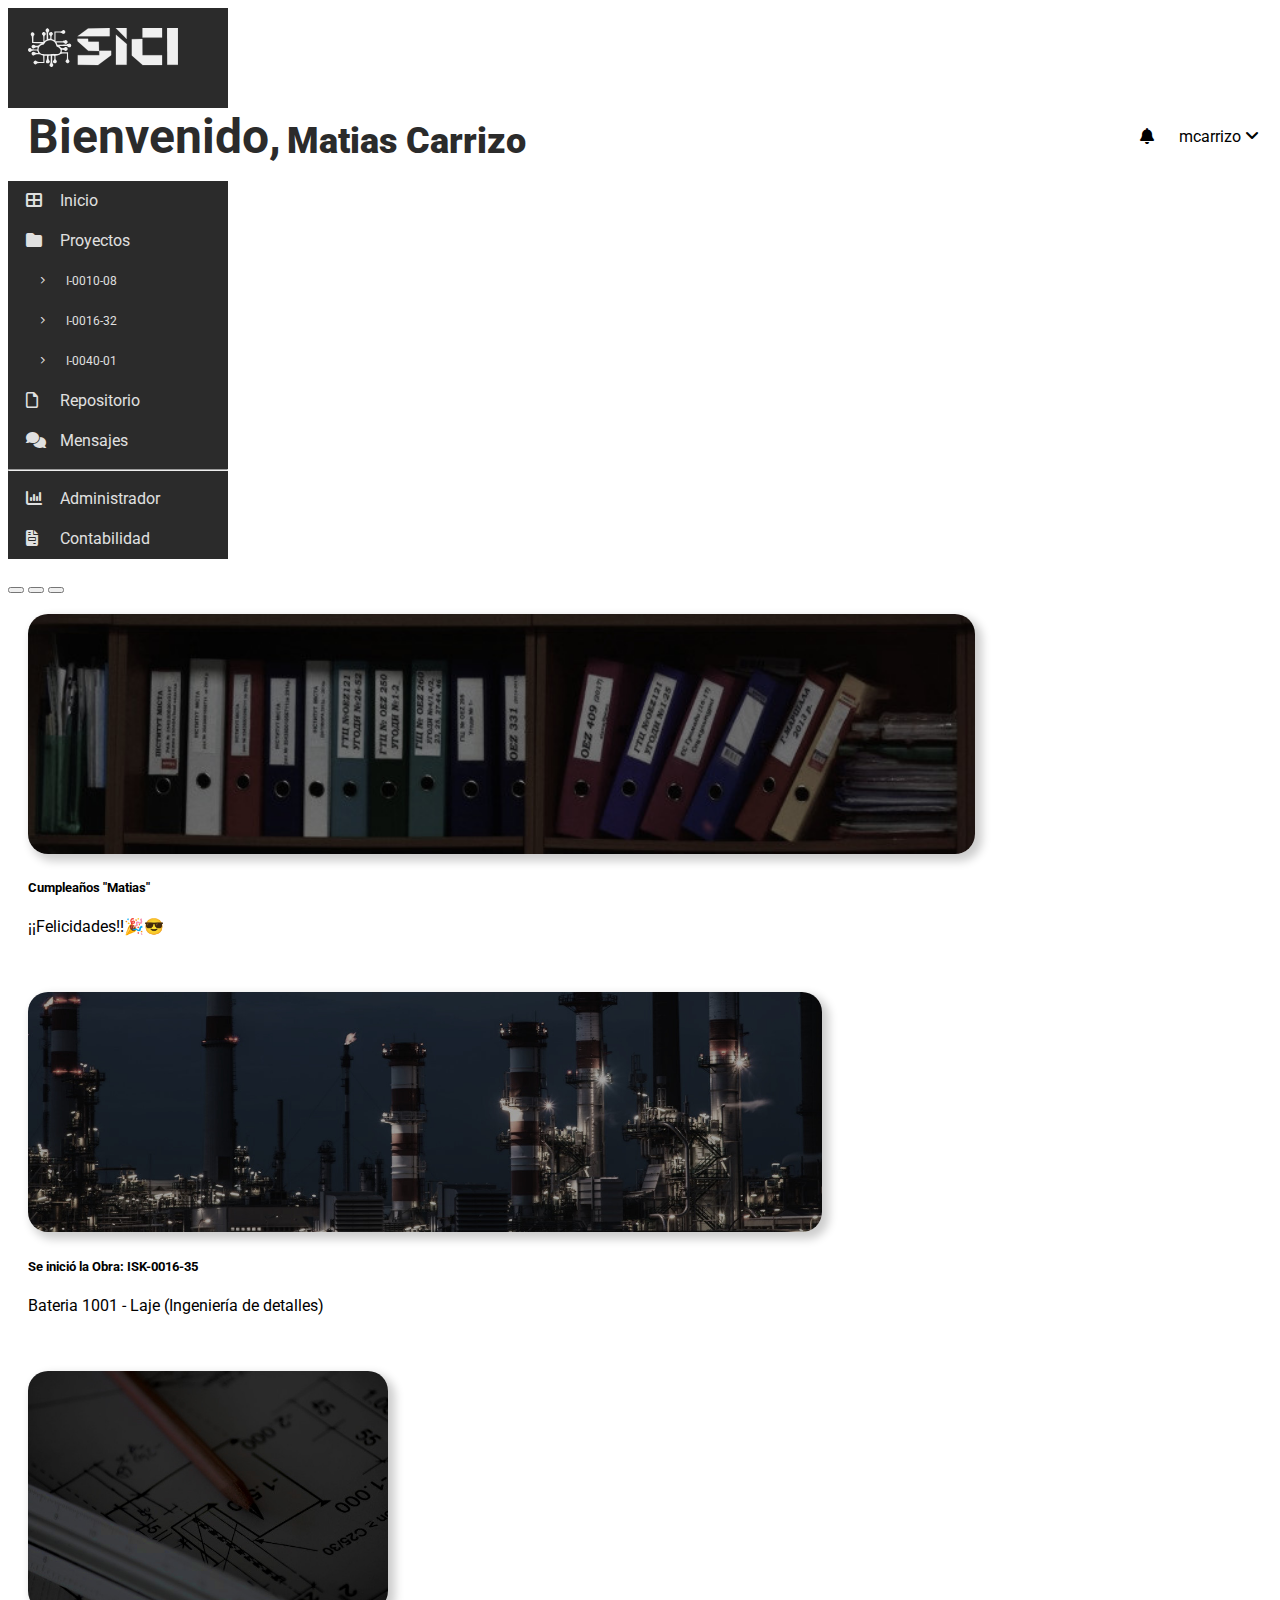
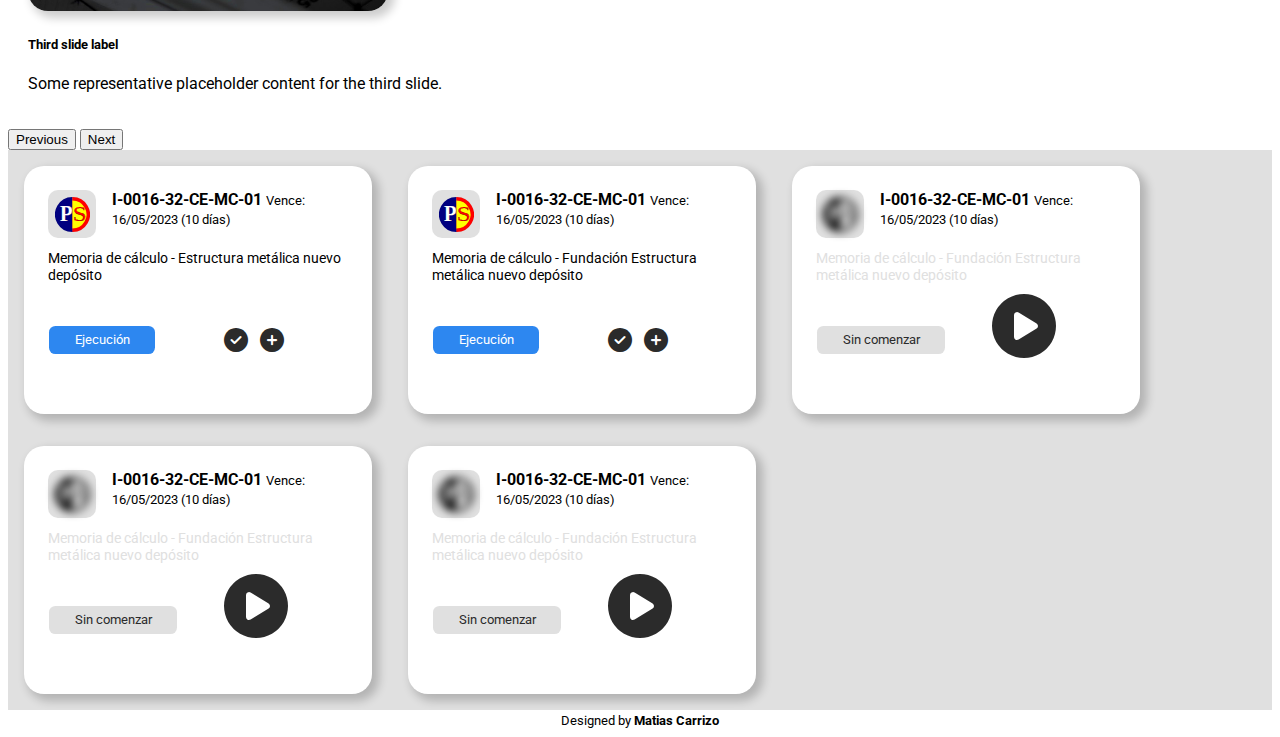
<file: index.html>
<!DOCTYPE html>
<html lang="en">
<head>
    <meta charset="UTF-8">
    <meta http-equiv="X-UA-Compatible" content="IE=edge">
    <meta name="viewport" content="width=device-width, initial-scale=1.0">
    <link rel="preconnect" href="https://fonts.googleapis.com">
    <link rel="preconnect" href="https://fonts.gstatic.com" crossorigin>
    <link href="https://fonts.googleapis.com/css2?family=Roboto:wght@100;300&display=swap" rel="stylesheet">
    <link rel="stylesheet" href="css/all.min.css">    
    <link rel="shortcut icon" href="media/favicon.png" type="image/x-icon">
    <link href="https://cdn.jsdelivr.net/npm/bootstrap@5.3.0/dist/css/bootstrap.min.css" rel="stylesheet" integrity="sha384-9ndCyUaIbzAi2FUVXJi0CjmCapSmO7SnpJef0486qhLnuZ2cdeRhO02iuK6FUUVM" crossorigin="anonymous">
    <link rel="stylesheet" href="./css/estilos.css">

    <title> SiCI | Panel principal </title>
</head>

<body>
    
    <header class="container-fluid">

        <div class="row al-ri">

            <div class="header__logo">
                <div class="header__contenedorLogo pd20">
                    <a href="index.html"><img src="media/Logo.svg" alt="" class="header__img"></a>
                </div>
                                
                <div class="col navMobile">
                    <button class="btn btn-secondary hamburguesa" type="button" data-bs-toggle="dropdown" aria-expanded="false">
                        <i class="fa-solid fa-bars"></i>
                    </button>
                    <ul class="dropdown-menu">
                        <li><a class="dropdown-item" href="#"><li><i class="fa-solid fa-user nav__icon"></i>mcarrizo</a></li>
                        <li><a class="dropdown-item" href="#"><li><i class="fa-solid fa-bell nav__icon"></i>Notificaciones</a></li>
                        <hr>
                        <li><a class="dropdown-item" href="#"><li><i class="fa-solid fa-table-cells-large nav__icon"></i>Inicio</a></li>
                        <li><a class="dropdown-item" href="pages/proyecto.html"><li><i class="fa-solid fa-folder nav__icon"></i>Proyectos</a></li>
                        <li><a class="dropdown-item" href="#"><li><i class="fa-regular fa-file nav__icon"></i>Repositorio</a></li>
                        <li><a class="dropdown-item" href="#"><li><i class="fa-solid fa-comments nav__icon"></i>Mensajes</a></li>
                        <hr>
                        <li><a class="dropdown-item" href="#"><li><i class="fa-solid fa-chart-column nav__icon"></i>Administrador</a></li>
                        <li><a class="dropdown-item" href="#"><li><i class="fa-solid fa-file-invoice nav__icon"></i>Contabilidad</a></li>
                    </ul>
                </div>                
            </div>

            <div class="sobrePanel">
                <div class="saludo" >
                    <h1>Bienvenido,</h1> <h2><b>Matias Carrizo</b></h2>
                </div>

                <div class="usuario">                       
                    <ul>
                        <li><i class="fa-solid fa-bell"></i></li>
                        <li>mcarrizo  <i class="fa-solid fa-angle-down"></i></li>
                    </ul>
                </div>
            </div>
            
        </div>

    </header>

    <main class="container-fluid" >
        <div class="row">
            <div class="navDesktop" >

                <ul class="nav__list">
                    <a href="index.html" class="nav__link"><li><i class="fa-solid fa-table-cells-large nav__icon"></i>Inicio</li></a>
                    <a href="pages/proyecto.html" class="nav__link" ><li><i class="fa-solid fa-folder nav__icon"></i>Proyectos</li></a>
                        <a href="pages/proyecto.html" class="nav__link"><li class="nav__subitems"><i class="fa-solid fa-chevron-right fa-2xs nav__icon"></i>I-0010-08</li></a>
                        <a href="pages/proyecto.html" class="nav__link"><li class="nav__subitems"><i class="fa-solid fa-chevron-right fa-2xs nav__icon"></i>I-0016-32</li></a>
                        <a href="pages/proyecto.html" class="nav__link"><li class="nav__subitems"><i class="fa-solid fa-chevron-right fa-2xs nav__icon"></i>I-0040-01</li></a>
                    <a href="pages/repositorio.html" class="nav__link"><li><i class="fa-regular fa-file nav__icon"></i>Repositorio</li></a>
                    <a href="pages/mensajeria.html" class="nav__link"><li><i class="fa-solid fa-comments nav__icon"></i>Mensajes</li></a>
                    <hr>
                    <a href="" class="nav__link"><li><i class="fa-solid fa-chart-column nav__icon"></i>Administrador</li></a>
                    <a href="" class="nav__link"><li><i class="fa-solid fa-file-invoice nav__icon"></i>Contabilidad</li></a>
                </ul>
                

            </div>
            <div class="col" >
                <div class="row" >
                    <div id="carouselExampleCaptions" class="carousel slide col-lg-8 col-md-8">
                        <div class="carousel-indicators">
                          <button type="button" data-bs-target="#carouselExampleCaptions" data-bs-slide-to="0" class="active" aria-current="true" aria-label="Slide 1"></button>
                          <button type="button" data-bs-target="#carouselExampleCaptions" data-bs-slide-to="1" aria-label="Slide 2"></button>
                          <button type="button" data-bs-target="#carouselExampleCaptions" data-bs-slide-to="2" aria-label="Slide 3"></button>
                        </div>
                        <div class="carousel-inner">
                          <div class="carousel-item active">
                            <img src="./media/repoback.jpg  " class="d-block w-100" alt="...">
                            <div class="carousel-caption d-none d-md-block">
                              <h5>Cumpleaños "Matias"</h5>
                              <p>¡¡Felicidades!!🎉😎</p>
                            </div>
                          </div>
                          <div class="carousel-item">
                            <img src="./media/avisaroback.jpg" class="d-block w-100" alt="...">
                            <div class="carousel-caption d-none d-md-block">
                                <h5>Se inició la Obra: ISK-0016-35</h5>
                                <p>Bateria 1001 - Laje (Ingeniería de detalles) </p>
                            </div>
                          </div>
                          <div class="carousel-item">
                            <img src="./media/docs.jpg" class="d-block w-100" alt="...">
                            <div class="carousel-caption d-none d-md-block">
                              <h5>Third slide label</h5>
                              <p>Some representative placeholder content for the third slide.</p>
                            </div>
                          </div>
                        </div>
                        <button class="carousel-control-prev" type="button" data-bs-target="#carouselExampleCaptions" data-bs-slide="prev">
                          <span class="carousel-control-prev-icon" aria-hidden="true"></span>
                          <span class="visually-hidden">Previous</span>
                        </button>
                        <button class="carousel-control-next" type="button" data-bs-target="#carouselExampleCaptions" data-bs-slide="next">
                          <span class="carousel-control-next-icon" aria-hidden="true"></span>
                          <span class="visually-hidden">Next</span>
                        </button>
                      </div>
                </div>

                <div class="row tarjetero">
                
                    <div class="tarjeta ejec ">
                        <a href="pages/documento.html"> 
                            <div class="encabezado">
                                <div class="icono">
                                    <img src="media/PecomShell.svg" alt="" >
                                </div>
                                <b> I-0016-32-CE-MC-01</b>
                                <small>Vence: 16/05/2023 (10 días) </small>
                            </div>                    
                            <p>Memoria de cálculo - Estructura metálica nuevo depósito</p>
                        </a>
                        <h6 class="ejecucion">Ejecución</h6>
                        <div class="botones">
                            <a href="" title="Asignar HH"><i class="fa-solid fa-circle-plus"></i></a>
                            <a href="" title="Entregar Tarea"><i class="fa-solid fa-circle-check"></i></a>
                        </div>  
                    </div>           
    
                    <div class="tarjeta ejec ">
                        <a href="pages/documento.html">
                            <div class="encabezado">
                                <div class="icono">
                                    <img src="media/PecomShell.svg" alt="" >
                                </div>
                                <b> I-0016-32-CE-MC-01</b>
                                <small>Vence: 16/05/2023 (10 días) </small>
                            </div>
                            <p>Memoria de cálculo - Fundación Estructura metálica nuevo depósito</p>
                        </a>
                        <h6 class="ejecucion">Ejecución</h6>
                        <div class="botones">
                            <a href="" title="Asignar HH"><i class="fa-solid fa-circle-plus"></i></a>
                            <a href="" title="Entregar Tarea"><i class="fa-solid fa-circle-check"></i></a>
                        </div>  
                    </div>    
    
                    <div class="tarjeta sc ">
                        <a href="pages/documento.html">
                            <div class="encabezado">
                                <div class="icono">
                                    <img src="media/PecomShell.svg" alt="" >
                                </div>
                                <b> I-0016-32-CE-MC-01</b>
                                <small>Vence: 16/05/2023 (10 días) </small>
                            </div>
                            <p>Memoria de cálculo - Fundación Estructura metálica nuevo depósito</p>
                        </a>
                        <h6 class="sinComenzar">Sin comenzar</h6>
                        <a href="" title="Comenzar Tarea"><i class="fa-solid fa-circle-play"></i></a>
                    </div>
    
                    <div class="tarjeta sc ">
                        <a href="pages/documento.html">
                            <div class="encabezado">
                                <div class="icono">
                                    <img src="media/PecomShell.svg" alt="" >
                                </div>
                                <b> I-0016-32-CE-MC-01</b>
                                <small>Vence: 16/05/2023 (10 días) </small>
                            </div>
                            <p>Memoria de cálculo - Fundación Estructura metálica nuevo depósito</p>
                        </a>
                        <h6 class="sinComenzar">Sin comenzar</h6>
                        <a href="" title="Comenzar Tarea"><i class="fa-solid fa-circle-play"></i></a>
                    </div>
    
                    <div class="tarjeta sc ">
                        <a href="pages/documento.html">
                            <div class="encabezado">
                                <div class="icono">
                                    <img src="media/PecomShell.svg" alt="" >
                                </div>
                                <b> I-0016-32-CE-MC-01</b>
                                <small>Vence: 16/05/2023 (10 días) </small>
                            </div>
                            <p>Memoria de cálculo - Fundación Estructura metálica nuevo depósito</p>
                        </a>
                        <h6 class="sinComenzar">Sin comenzar</h6>
                        <a href="" title="Comenzar Tarea"><i class="fa-solid fa-circle-play"></i></a>
                    </div>

                </div>              
            </div>
        </div>

    </main>

    <footer class="container-fluid" >
        <div class="row">
            <div class="col-4">
                <small> Designed by <b> Matias Carrizo </b></small>
            </div>
        </div>
    </footer>

    <script src="https://cdn.jsdelivr.net/npm/bootstrap@5.3.0/dist/js/bootstrap.bundle.min.js" integrity="sha384-geWF76RCwLtnZ8qwWowPQNguL3RmwHVBC9FhGdlKrxdiJJigb/j/68SIy3Te4Bkz" crossorigin="anonymous"></script>

</body>

</html>
</file>
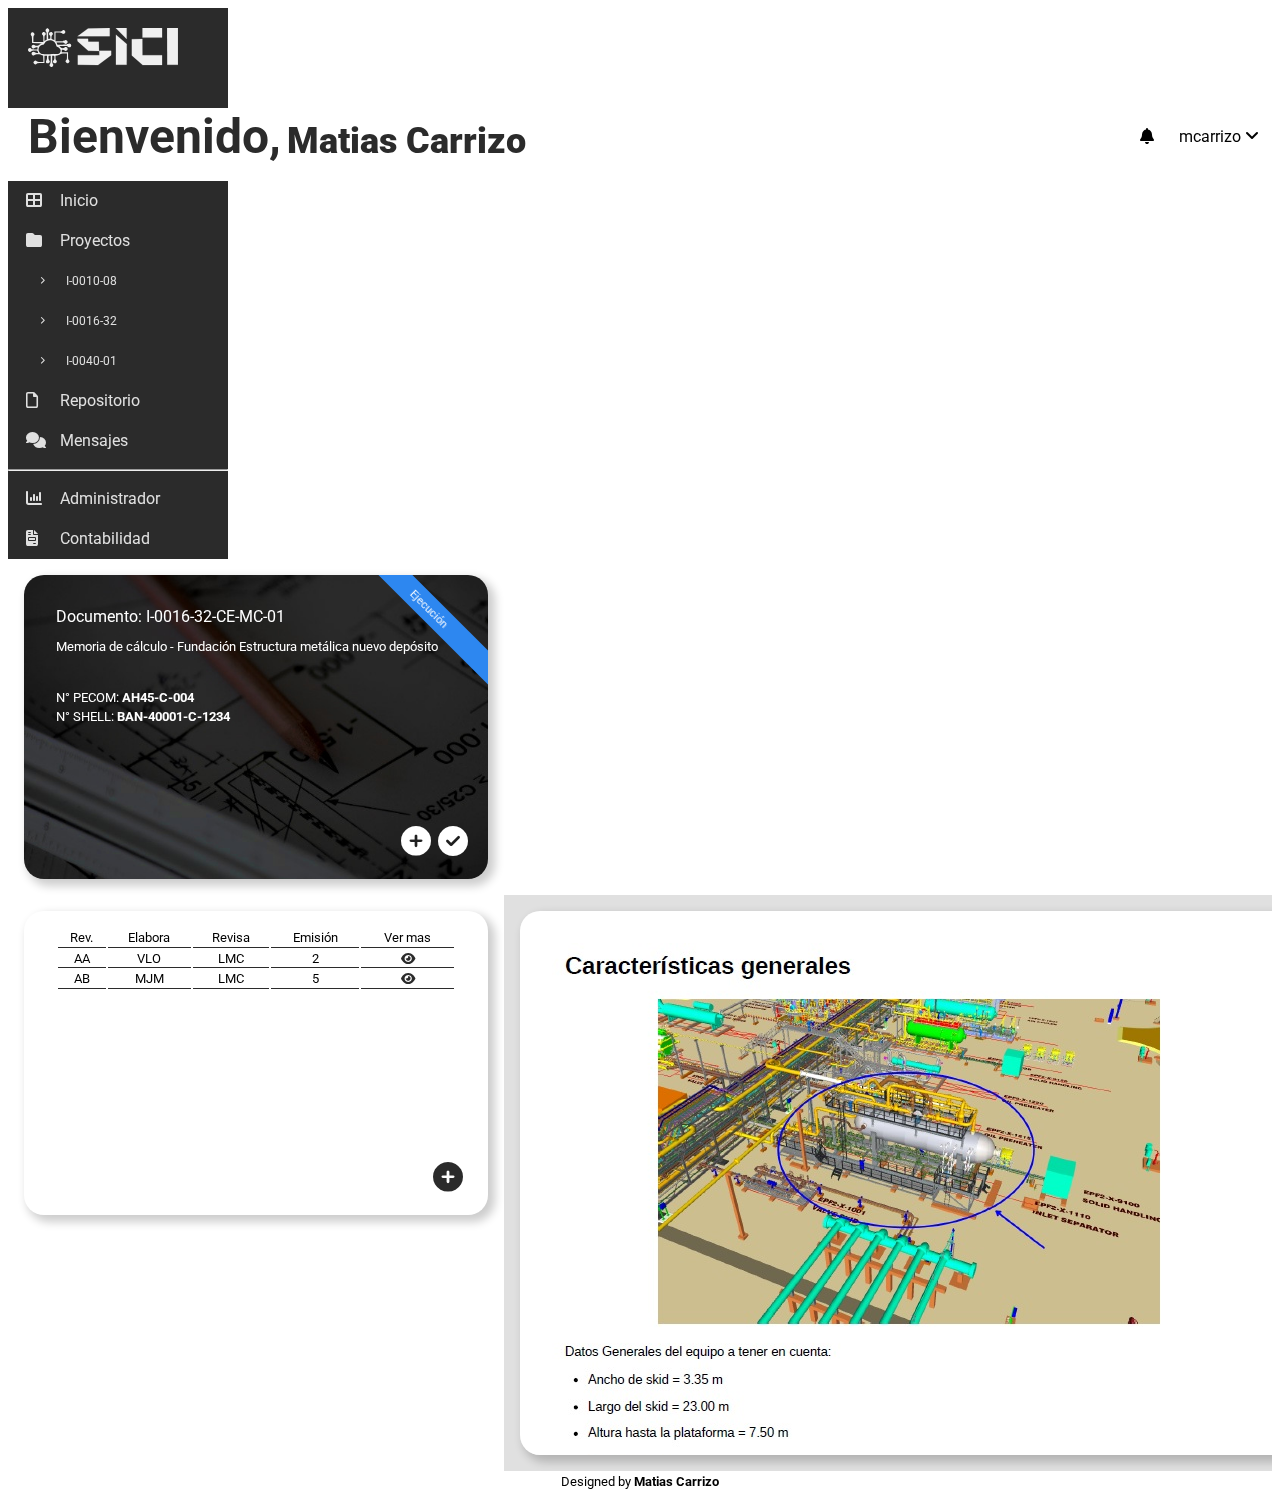
<file: pages/documento.html>
<!DOCTYPE html>
<html lang="en">
<head>
    <meta charset="UTF-8">
    <meta http-equiv="X-UA-Compatible" content="IE=edge">
    <meta name="viewport" content="width=device-width, initial-scale=1.0">
    <link rel="preconnect" href="https://fonts.googleapis.com">
    <link rel="preconnect" href="https://fonts.gstatic.com" crossorigin>
    <link href="https://fonts.googleapis.com/css2?family=Roboto:wght@100;300&display=swap" rel="stylesheet">
    <link rel="stylesheet" href="../css/all.min.css">    
    <link rel="shortcut icon" href="../media/favicon.png" type="image/x-icon">
    <link href="https://cdn.jsdelivr.net/npm/bootstrap@5.3.0/dist/css/bootstrap.min.css" rel="stylesheet" integrity="sha384-9ndCyUaIbzAi2FUVXJi0CjmCapSmO7SnpJef0486qhLnuZ2cdeRhO02iuK6FUUVM" crossorigin="anonymous">
    <link rel="stylesheet" href="../css/estilos.css">

    <title> SiCI | Documento </title>
</head>
<body>
    
    <header class="container-fluid">

        <div class="row al-ri">

            <div class="header__logo">
                <div class="header__contenedorLogo pd20">
                    <a href="../index.html"><img src="../media/Logo.svg" alt="" class="header__img"></a>
                </div>
                                
                <div class="col navMobile">
                    <button class="btn btn-secondary hamburguesa" type="button" data-bs-toggle="dropdown" aria-expanded="false">
                        <i class="fa-solid fa-bars"></i>
                    </button>
                    <ul class="dropdown-menu">
                        <li><a class="dropdown-item" href="#"><li><i class="fa-solid fa-user nav__icon"></i>mcarrizo</a></li>
                        <li><a class="dropdown-item" href="#"><li><i class="fa-solid fa-bell nav__icon"></i>Notificaciones</a></li>
                        <hr>
                        <li><a class="dropdown-item" href="../index.html"><li><i class="fa-solid fa-table-cells-large nav__icon"></i>Inicio</a></li>
                        <li><a class="dropdown-item" href="proyecto.html"><li><i class="fa-solid fa-folder nav__icon"></i>Proyectos</a></li>
                        <li><a class="dropdown-item" href=""><li><i class="fa-regular fa-file nav__icon"></i>Repositorio</a></li>
                        <li><a class="dropdown-item" href=""><li><i class="fa-solid fa-comments nav__icon"></i>Mensajes</a></li>
                        <hr>
                        <li><a class="dropdown-item" href="#"><li><i class="fa-solid fa-chart-column nav__icon"></i>Administrador</a></li>
                        <li><a class="dropdown-item" href="#"><li><i class="fa-solid fa-file-invoice nav__icon"></i>Contabilidad</a></li>
                    </ul>
                </div>
                
            </div>

            <div class="sobrePanel">
                <div class="saludo" >
                    <h1>Bienvenido,</h1> <h2><b>Matias Carrizo</b></h2>
                </div>

                <div class="usuario">                       
                    <ul>
                        <li><i class="fa-solid fa-bell"></i></li>
                        <li>mcarrizo  <i class="fa-solid fa-angle-down"></i></li>
                    </ul>
                </div>
            </div>
            
        </div>

    </header>

    <main class="container-fluid" >
        <div class="row">
            <div class="navDesktop" >
                <ul class="nav__list">
                    <a href="../index.html" class="nav__link"><li><i class="fa-solid fa-table-cells-large nav__icon"></i>Inicio</li></a>
                    <a href="proyecto.html" class="nav__link" ><li><i class="fa-solid fa-folder nav__icon"></i>Proyectos</li></a>
                        <a href="proyecto.html" class="nav__link"><li class="nav__subitems"><i class="fa-solid fa-chevron-right fa-2xs nav__icon"></i>I-0010-08</li></a>
                        <a href="proyecto.html" class="nav__link"><li class="nav__subitems"><i class="fa-solid fa-chevron-right fa-2xs nav__icon"></i>I-0016-32</li></a>
                        <a href="proyecto.html" class="nav__link"><li class="nav__subitems"><i class="fa-solid fa-chevron-right fa-2xs nav__icon"></i>I-0040-01</li></a>
                    <a href="" class="nav__link"><li><i class="fa-regular fa-file nav__icon"></i>Repositorio</li></a>
                    <a href="" class="nav__link"><li><i class="fa-solid fa-comments nav__icon"></i>Mensajes</li></a>
                    <hr>
                    <a href="" class="nav__link"><li><i class="fa-solid fa-chart-column nav__icon"></i>Administrador</li></a>
                    <a href="" class="nav__link"><li><i class="fa-solid fa-file-invoice nav__icon"></i>Contabilidad</li></a>
                </ul>                

            </div>
            <div class="col" >
                <div class="row informe al-ri" >

                    <div class="documento">
                        Documento: I-0016-32-CE-MC-01 
                        <span class="estado">Ejecución</span>
                        <small> 
                            <p>Memoria de cálculo - Fundación Estructura metálica nuevo depósito</p>
                            <br>                    
                            N° PECOM: <b>AH45-C-004</b>
                            <br>
                            N° SHELL: <b>BAN-40001-C-1234</b>
                        </small>
                        <div class="botones">
                            <a href="" title="Asignar HH"><i class="fa-solid fa-circle-plus"></i></a>
                            <a href="" title="Entregar Tarea"><i class="fa-solid fa-circle-check"></i></a>
                        </div>  
                    </div>

                    <div class="tabla">
                        <table>
                            <tr>
                                <td>Rev.</td>
                                <td>Elabora</td>
                                <td>Revisa</td>
                                <td>Emisión</td>
                                <td>Ver mas</td>
                            </tr>
                            <tr>
                                <td>AA</td>
                                <td>VLO</td>
                                <td>LMC</td>
                                <td>2</td>
                                <td>
                                    <a href="documento.html" title="Ver Detalles"><i class="fa-solid fa-eye"></i></a>
                                </td>
                            </tr>
                            <tr>
                                <td>AB</td>
                                <td>MJM</td>
                                <td>LMC</td>
                                <td>5</td>
                                <td>
                                    <a href="documento.html" title="Ver Detalles"><i class="fa-solid fa-eye"></i></a>
                                </td>
                            </tr>    
    
                        </table>
                        <div class="botones">
                            <a href="" title="Agregar Revisión"><i class="fa-solid fa-circle-plus"></i></a>
                        </div>  
                    </div>                 
                </div>

                <div class="row tarjetero">                
                    <div class="datosDoc">
                        <img src="../media/ejemploDoc.jpg" alt="">
                    </div>
                </div>     
            </div>
        </div>

    </main>

    <footer class="container-fluid" >
        <div class="row">
            <div class="col-4">
                <small> Designed by <b> Matias Carrizo </b></small>
            </div>
        </div>

    </footer>

    <script src="https://cdn.jsdelivr.net/npm/bootstrap@5.3.0/dist/js/bootstrap.bundle.min.js" integrity="sha384-geWF76RCwLtnZ8qwWowPQNguL3RmwHVBC9FhGdlKrxdiJJigb/j/68SIy3Te4Bkz" crossorigin="anonymous"></script>

</body>

</html>
</file>
<file: css/estilos.css>
html{
    font-family: 'Roboto', sans-serif;
    --base-oscuro: #2b2b2b;
    --base-claro: #e0e0e0;
    --enfacis: #2D87F0;
    --contraste: #ffffff;
}

.bg-pale{
    background-color: var(--contraste);
}

.row{
    justify-content: space-around;
}

h1{
    display: inline;
}
h2{
    display: inline;
}

.pd20{
    padding: 20px;
}

.al-ri{
    justify-content: start;
}

/* header ---------------------------------- */

.header__logo {
    display: flex;   
    justify-content: space-between; 
    background-color: var(--base-oscuro);
    height: 100px;
    padding: 0;
    width: 220px;
}

.header__img{
    display: inline;
    width: 150px;
}

.header__contenedorLogo{
    width: 300px;
}

.hamburguesa{
    background-color: transparent;
    border: none;
    font-size: 20px;
    color: var(--contraste);
}

.hamburguesa:hover{
    background-color: var(--enfacis);
    color: var(--base-oscuro);
}

.sobrePanel{
    background-color: var(--contraste);
    display: flex;
    flex-direction: row;
    justify-content: space-between;
    align-items: center;
    width: auto;
    padding-left: 20px;
}
.saludo{
    color: var(--base-oscuro);
    text-align: center;
    font-size: 1em;
    float: left;
    font-size: 1.5em;
    font-weight: 800;
    width: auto;
}

.usuario{
    width: 200px;
}

.sobrePanel ul{
    list-style: none;
    text-align: right ;
}

.sobrePanel li {
    background-color: var(--contraste);
    display: inline;
    margin-right: 5px;
    padding-left: 0.5em;
    padding-right: 0.5em ;
  }


/* Nav ---------------------------------- */

.navMobile{
    display: flex;
    justify-content: end;
    text-align: right;
}

.navDesktop{
    width: 220px;
    background-color: var(--base-oscuro);
}

.nav__list{
    list-style: none;
    line-height: 2.5em;
    color: var(--contraste);
    padding: 0;
}

.nav__icon{
    margin: 0 18px;
    align-self: center;
    width: 1em;
}

.nav__link{
    color: var(--base-claro);
    text-decoration: none;
}

.navDesktop a:hover{
    color: var(--enfacis)
}

.nav__subitems{
    font-size: 12px;
    margin-left: 1.2em;
}

/* main ---------------------------------- */

.avisador h2{
    padding: 0%;
    margin: 0%;
}

.carousel-item{
    padding: 20px;
}

.carousel-item img{
    height: 15em;
    padding: 0;
    border-radius: 20px;
    box-shadow: 5px 5px 10px 2px rgba(0, 0, 0, 0.2);   
}

/* Estilos de las tarjetas ---------------------------------------- */

.tarjetero{
    background-color: var(--base-claro);
    overflow: hidden;
    justify-content: start;
}

.tarjeta{
    position: relative;
    display:inline-block;
    background-color: var(--contraste);
    width: 300px;
    height: 200px;
    padding: 1.5em;
    border-radius: 20px;
    margin: 1em;
    box-shadow: 5px 5px 10px 2px rgba(0, 0, 0, 0.2);
}

.tarjeta .encabezado{    
    padding: 0 0 0.5em 0;
}

.tarjeta h1 {
    font-size: 1.2em;
}

.tarjeta small{
    font-size: 0.8em;
}

.tarjeta p{
    padding-bottom: 2em;
    font-size: 0.9em;
    height: 3em;
    overflow: hidden;
    margin-bottom: 1em;
}

.icono {
    background-color: var(--base-claro);
    float: left;
    display: flex;
    justify-content: center;
    align-items: center;
    width: 3em;
    line-height: 70px;
    height: 3em;
    margin-right: 1em;
    border-radius: 10px;
    text-align: center;
}

.sc img{
    filter: blur(0.25em) grayscale(100%);
    width: 35px
}

.ejec img{
    width: 35px
}

.ejecucion{
    position: absolute;
    left: 25px;
    top: 160px;
    color: var(--contraste);
    background-color: var(--enfacis);
    font-size: 0.8em;
    font-weight: 400;
    padding: 0.5em;
    padding-left: 2em;
    padding-right: 2em;
    float: left;
    border-radius: 0.5em;
    margin: 0;
    text-align: center;
}

.sinComenzar{
    position: absolute;
    left: 25px;
    top: 160px;
    color: var(--base-oscuro);
    background-color: var(--base-claro);
    font-size: 0.8em;
    font-weight: 400;
    padding: 0.5em;
    padding-left: 2em;
    padding-right: 2em;
    float: left;
    border-radius: 0.5em;
    margin: 0;
}

.sc i{
    position: absolute;
    left: 200px;
    top: 160px;
}

.ejec .botones{
    position: absolute;
    left: 200px;
    top: 162px;
}

/* Elementos sin comenzar  */
.sc i{
    text-align: right;
    color: var(--base-oscuro);
    font-size: 4em;
    float: right;
    margin-bottom: 0.5em; 
    margin-top: -0.5em; 
}

.sc i:hover{
    color: var(--enfacis);
}

.sc h1{
    color: var(--base-claro);
}

.sc p{
    color: var(--base-claro);
}

.tarjeta a{
    text-decoration: none;
    color: black;
}

/* Elementos Ejecución */
.ejec i{
    text-align: right;
    color: var(--base-oscuro);
    font-size: 1.5em;
    float: right;
    margin-right: 0.5em ;
}

.ejec i:hover{
    color: var(--enfacis);
}

/* Estilos vista de proyectos ---------------------------------------- */

.obra{
    background-color: var(--base-oscuro);
    background-image: url('media/avisaroback.jpg');
    background-repeat: no-repeat;
    background-size: 50em ;
    color: var(--contraste);    
    width: 34em;
    height: 10em;
    padding: 2em;
    border-radius: 20px;
    box-shadow: 5px 5px 10px 2px rgba(0, 0, 0, 0.2);
    margin: 1em;
}

.obra h2{
    margin: 0;
}

.tabla { 
    background-color: var(--contraste);
    width: auto;
    height: auto;
    padding: 2em;
    border-radius: 20px;
    margin: 1em;
    float: left;
    box-shadow: 5px 5px 10px 2px rgba(0, 0, 0, 0.2);
}

.tabla table{
    text-align: center;
    width: 100%;
    font-size: 0.8em;
}

.tabla td {
    border-bottom: solid 1px var(--base-oscuro);
    padding: 0.8em;    
}

.centrado{
    text-align: center;
}

.a-izquierda{
    text-align: left;
}

/* Estilos vista de documentos ---------------------------------------- */

.documento{
    background-color: var(--base-oscuro);
    background-image: url('../media/docs.jpg');
    background-repeat: no-repeat;
    background-size: 30em ;
    color: var(--contraste);    
    width: 25em;
    height: 15em;
    padding: 2em;
    border-radius: 20px;
    box-shadow: 5px 5px 10px 2px rgba(0, 0, 0, 0.2);
    margin: 1em;
    position: relative;
    overflow: hidden;
}

.documento h2{
    margin: 0;
}

.datosDoc { 
    overflow: scroll;
    background-color: var(--contraste);    
    height: 30em;
    width: 52em;
    padding: 2em;
    border-radius: 20px;
    margin: 1em;
    float: left;
    box-shadow: 5px 5px 10px 2px rgba(0, 0, 0, 0.2);       
}

.informe .tabla{    
    position: relative;
    width: 25em;
    height: 15em;
    padding-top: 1em;
    padding-bottom: 3em;    
}

.informe .tabla td{
    padding: 0.1em;
}

.informe .botones{
    position: absolute;
    right: 25px;
    bottom: 20px;
    font-size: 30px;
}

.informe a{
    color: var(--base-oscuro);    
}

.informe a:hover{
    color: var(--enfacis);
}

.estado{ 
    position: absolute;
    right: -50px;
    top: 20px;
    color: var(--contraste);
    background-color: var(--enfacis);
    font-size: 0.7em;
    font-weight: 400;
    padding: 0.5em;
    padding-left: 2em;
    padding-right: 2em;
    border-radius: 0.5em;
    margin: 0.2em;
    text-align: center;
    width: 15em;
    transform: rotate(45deg)
}

.documento .botones{
    position: absolute;
    right: 20px;
    bottom: 20px;
    font-size: 30px;
}

.documento .botones a{
    color: var(--contraste);
}

.documento .botones a:hover{
    color: var(--enfacis);
}

/* Footer ---------------------------------- */
footer .row {
    text-align: center;
}

/* Medias queris ----------------------------------------- */

/* Media para mobile */
@media (max-width: 860px){
    .navDesktop{
        display: none;
    }
    .tarjetero{
        justify-content: center;
    }
    .informe{
        justify-content: center;
    }
    .header__logo {
        width: 100%;
    }
    .usuario{
        display: none;
    }
    .datosDoc{
        width: 90%;
    }
    .obra{
        width: 90%;
    }
    .tabla{
        justify-content: center;
    }
    .tabla__descripcion{
        display: none;
    }

}

/* Media para desktop */
@media (min-width: 860px){
    .navMobile{
        display: none;
    }
}
</file>
